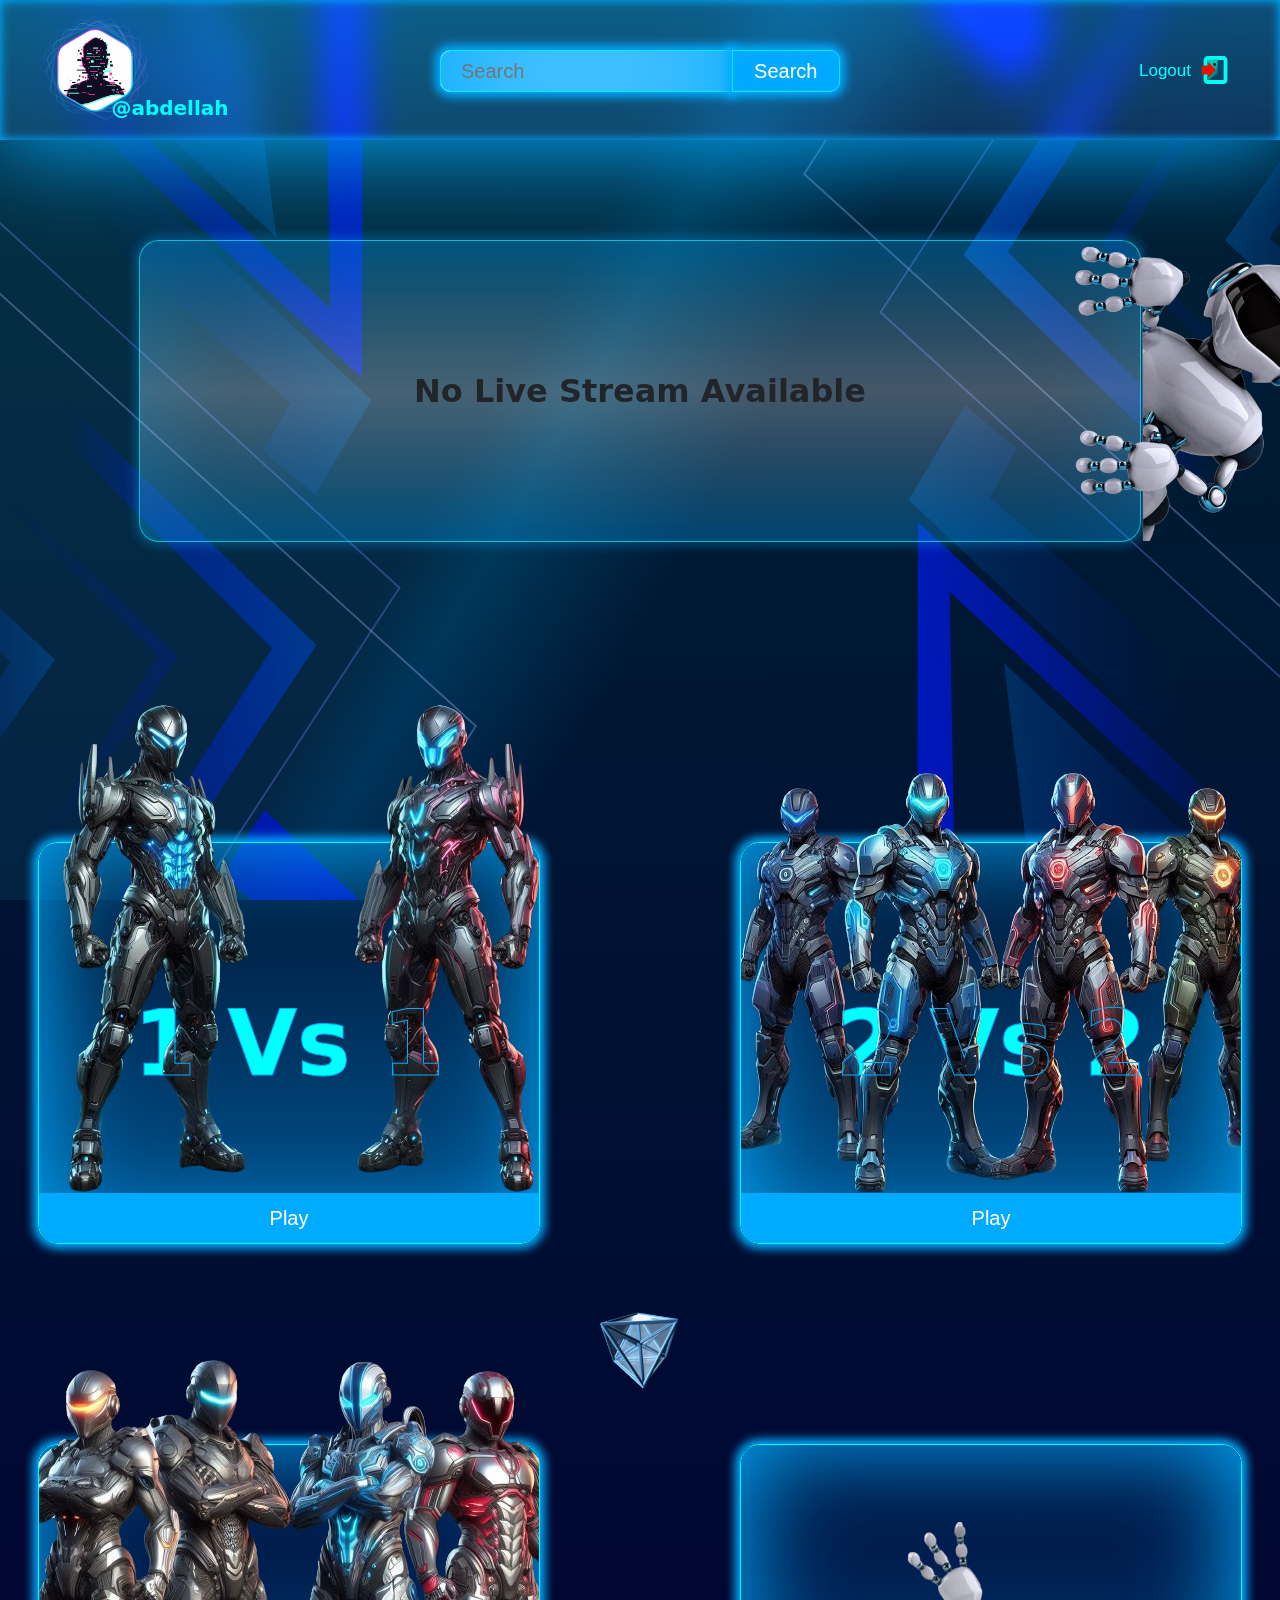
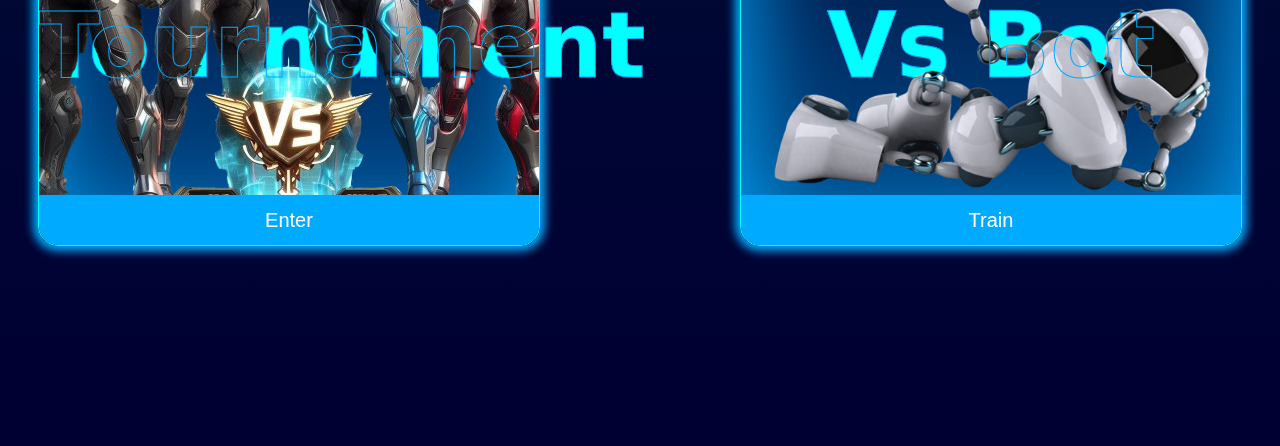
<file: app/index.html>
<!DOCTYPE html>
<html lang="en">
<head>
    <meta charset="UTF-8">
    <meta name="viewport" content="width=device-width, initial-scale=1.0">
    <title>Pong</title>
    <link rel="icon" href="../../app/assets/favicon.ico" type="image/x-icon">
    <link rel="stylesheet" href="css/home.css">
    <link rel="stylesheet" href="css/backgroundBody.css">
    <link href="https://fonts.cdnfonts.com/css/esporte-personal-use" rel="stylesheet">
    <link href="https://cdn.jsdelivr.net/npm/bootstrap@5.3.3/dist/css/bootstrap.min.css" rel="stylesheet" integrity="sha384-QWTKZyjpPEjISv5WaRU9OFeRpok6YctnYmDr5pNlyT2bRjXh0JMhjY6hW+ALEwIH" crossorigin="anonymous">
    <link rel="preconnect" href="https://fonts.googleapis.com">
    <link rel="preconnect" href="https://fonts.gstatic.com" crossorigin>
    <link href="https://fonts.googleapis.com/css2?family=Share+Tech&family=Share+Tech+Mono&display=swap" rel="stylesheet">
    <link href="https://fonts.cdnfonts.com/css/games" rel="stylesheet">
    <style >
        body {
            position: relative;
            height: 100vh;
            width:  100vw;
            position: relative;
            user-select: none;
            background: #000;
        }
        ::-webkit-scrollbar {
            display: none;
        }
        .bg {
            position: absolute;
            width: 100%;
            height: 100%;
            z-index: -2;
            background: linear-gradient(120deg, #000000 44%, rgb(0, 39, 49) 55%, #051414 60%)  no-repeat center center fixed;
            animation: animateColors 20s linear infinite;
        }
        /* .e {
            mask: url(#msk);
            border: 1px solid white;
        } */
        background-component {
            position: absolute;
            transform-style:none;
            width: 100%;
            height: 100%;
            top: 0;
            left: 0;
            z-index: -2;
        }

        @keyframes animateColors {
            0% {
                transform: rotate(0deg) scale(10);
            }
            100% {
                transform: rotate(360deg) scale(10);
            }
        }
        body .home * {
            transform-style: preserve-3d;
            padding: 0;
            margin: 0;
            /* transition: 0.5s ease-in-out; */
            /* border : 1px solid white;
            border-image: linear-gradient(-90deg, #ffffff3c 50%, transparent 100%) 1; */
        }

        body .home {
            position: relative;
            display: flex;
            justify-content: center;
            width: 100vw;
            height: 100vh;
            overflow-y: auto;
            backdrop-filter: blur(5px);
            perspective: 1000px; 
            overflow: auto;
        }
        .home main {
            position: relative;
            height: 100%;
            width: 100%;
            max-width: 1500px;
            display: flex;
            flex-direction: column;
            
            /* padding-top: 200px; */
            
        }
        .home main .searchContainer {
            position: relative;
            width: 100%;
            height: 100px;
            /* background: rgba(255, 255, 255, 0.5); */
            /* border: 1px solid white; */
            
            transform: rotateX(0deg) translateY(164px) translateZ(-533px);
        }
        .home main .searchContainer .search {
            position: absolute;
            bottom: 0;
            width: 100%;
            height: 573px;
            display: flex;
            flex-direction: column;
            justify-content: center;
            align-items: center;
            /* border-left: wheat 3px solid;
            border-right: wheat 3px solid; */
            box-shadow: 0 10px 10px rgb(0, 0, 0) inset,
                        0 -5px 10px rgb(0, 0, 0);

            /* background: rgba(109, 109, 109, 0.5); */
            /* background: rgba(255, 255, 255, 0.5); */
            /* border: 1px solid white; */
        }
        .home main .searchContainer .search .bgWrapper2 {
            position: absolute;
            width: 100%;
            height: 100%;
            overflow: hidden;
            z-index: -2;
        }
        .home main .searchContainer .search .bg2 {
            position: absolute;
            width: 100%;
            height: 100%;
            z-index: -2;
            opacity: 0.5;
            backdrop-filter: blur(15px); 
            /* background: linear-gradient(300deg, #000000 46%, #5c21c3 55%, #5c1a1a 60%)  no-repeat center center fixed; */
            background: #5c21c3;
            animation: animateColors3 20s linear infinite;
        }
        @keyframes animateColors3 {
            0% {
                background: #036cc2;
            }
            50% {
                background: #03c29955; 
            }
            70% {
                background: #03c29955; 
            }
            100% {
                background: #03c299;
            }
        }
        .home .navbar {
            position: absolute;
            width: 100%;
            z-index: 1;
        }
        main .mainContainer {
            position: relative;
            bottom: 0;
            display: flex;
            flex-direction: column;
            justify-content: center;
            align-items: center;
            /* overflow: hidden; */
            height: calc(100% - 100px);
            width: 100%;
            /* background: rgba(109, 109, 109, 0.5); */
            transform-style: preserve-3d;
            /* border-left: rgba(245, 222, 179, 0.268) 3px solid; */
            /* border-right: wheat 3px solid; */
            box-shadow: 0 -10px 10px rgb(0, 0, 0) inset,
                        0 5px 10px rgb(0, 0, 0);
            transform: rotateX(50deg) translateY(-85px);
            transition: 0.5s ease-in-out;
        }
        
        main .mainContainer > * {
            position: relative;
            display: flex;
            flex-direction: row;
            justify-content: center;
            padding: 0 15%;
            width: 100%;
            /* border: 1px solid white; */
        }

        main .game {
            position: relative;
        }
        .base {
            position: relative;
            display: flex;
            width: fit-content;
            height: fit-content;
            transform: scaleX(0.5) scaleY(0.5);
            transition: 0.5s ease-in-out;
        }
        .screen {
            position: absolute;
            display: flex;
            width: 500px;
            height: 300px;
            background: radial-gradient(ellipse at center, #ffffff3c 0%, #2989d800 50%, #ffffff00 100%);
            transition: 0.5s ease-in-out;
        }
        main .mainContainer .screen .content {
            position: absolute;
            width: 100%;
            height: 100%;
            /* -webkit-mas */
            clip-path: url(#msk);
            display: flex;
            flex-direction: row;
            justify-content: center;
            align-items: center;
            background-image: linear-gradient(0deg, #0000006d 0, #5c21c36d 5px);
            background-size: 100% 5px;
            transition: 0.7s ease-in-out 0.3s;
            transform: rotateX(-50deg) translateY(-150px);
            /* border: rgb(255, 3, 3) 1px solid; */
            /* text-shadow: 0 0 5px #000000; */
            animation: animateScreen 10s linear infinite;
        }
        main .mainContainer .screen .content #profileBg {
            position: absolute;
            width: 100%;
            height: 100%;
            object-fit: cover;
            filter: hue-rotate(200deg);
            object-position: center;
            opacity: 0.5;
            z-index: -1;
            animation: animateHue 10s linear infinite;
        }
        @keyframes animateHue {
            0% {
                filter: hue-rotate(0deg);
            }
            100% {
                filter: hue-rotate(360deg);
            }
        }
        @keyframes animateScreen {
            0% {
                background-position: 100% 100%;
            }
            100% {
                background-position: 100% 0%;
            }
        }
        .profile .screen, .tournament .screen {
            position: absolute;
            left: 14%;
            top: 100%;
            border-image: linear-gradient(-90deg, #ffffff3c 50%, transparent 100%) 1;
        }
        .leaderBoard .screen, .game .screen {
            position: absolute;
            right: 14%;
            border-image: linear-gradient(90deg, #95ed063c 50%, transparent 100%) 1;
        }
        .leaderBoard .base, .game .base {
            position: relative;
            left: 0%;
        }
        .tournament .base, .profile .base {
            position: relative;
            right: 0%;
            top: 100%;
        }
        .profile .screen, .profile .base {
            top: 120%;
        }
        .leaderBoard .screen, .leaderBoard .base {
            top: 20%;
        }
        .home main .bgWrapper {
            position: absolute;
            width: 100%;
            height: 100%;
            overflow: hidden;
            z-index: -2;
        }
        .home main .bg {
            position: absolute;
            width: 100%;
            height: 100%;
            z-index: -2;
            opacity: 0.5;
            backdrop-filter: blur(15px); 
            background: linear-gradient(300deg, #000000 46%, #03c299 55%, #1900ff 60%)  no-repeat center center fixed;
            animation: animateColors 20s linear infinite;
        }

        .boxx
        {
            position: absolute;
            left: 0;
            top: 0;
            width: 1px;
            height: 50px;
            background-color: rgb(255, 255, 255); /* Color of the first box */
            animation: moveStars 25s linear infinite;
        }
        .box
        {
            position: absolute;
            left: 0;
            top: 0;
            width: 1px;
            height: 50px;
            background-color: rgb(255, 255, 255); /* Color of the first box */
            animation: moveStars 25s linear infinite 2.9s;
        }
        .bgWrapper, .bgWrapper2 {
            position: absolute;
            left: 0;
            top: 0;
            width: 100%;
            height: 100%;
            overflow: hidden;
            z-index: -2;
        }
        #box2, #box22 {
            background-color: rgb(0, 255, 229); /* Color of the second box */
        }
        .searchBox {
            position: relative;
            display: flex;
            flex-direction: row;
            justify-content: center;
            align-items: center;
            width: 100%;
            height: 100%;
            /* border: 1px solid white; */
        }
        .searchContainer .search > img {
            position: absolute;
            top: 0;
            width: 100%;
            /* height: 400px; */
            transform: translateY(-100%);
            /* border : 1px solid white; */
            filter: hue-rotate(60deg);
        }
        .searchContainer .search > img:nth-child(2) {
            transform: translateY(-100%) translateX(-44.25%);
        }
        .searchContainer .search > img:nth-child(3) {
            transform: translateY(-100%) translateX(44.25%);
        }
        .searchContainer .search > img:nth-child(4) {
            top: 0;
            left: 0;
            height: 100px;
            width: 100px;
            z-index: 1;
            /* border : 1px solid white; */
            transform: none;
            cursor: pointer;
            animation: animateHue 10s linear infinite;
        }
        .searchContainer .search > img:nth-child(4):hover {
            transform: scale(1.1);
        }
        .searchContainer .search > img:nth-child(4):active {
            transform: scale(0.9);
        }
        

        .form-controler {
            width: 300px;
            height: 50px;
            border-radius: 5px;
            border: 1px solid #00fbff;
            background: rgba(255, 255, 255, 0.1);
            color: #00e5ff;
            text-shadow: 0 0 5px #0000008f;
            box-shadow: 0 0 10px #00fbff8f inset,
                        0 0 10px #00fbff8f;

            font-size: 30px;
            text-indent: 10px;
        }
        .form-controler::placeholder {
            color: #00e5ff46;
            text-shadow: 0 0 5px #0000008f;
        }
        .profiles {
            position: relative;
            
            /* flex-direction: grid; */
            justify-content: center;
            align-items: center;
            width: 70%;
            height: 600%;
            overflow-y: auto;
            /* border: 1px solid white; */
            box-shadow: 0 0 10px #0000008f inset,
                        0 -6px 10px #00fbff36,
                        0 0 100px #0000007b;
        }
        .profiles .profileWrapper {
            position: relative;
            width: 100%;
            /* height: 100%; */
            display: grid;
            gap: 70px;
            grid-template-columns: repeat(auto-fit, minmax(300px, 1fr));
            margin: 50px 0 100px 0;
            /* background: rgba(255, 255, 255, 0.1); */
        }
        .profiles .profileWrapper .profile {
            position: relative;
            width: 200px;
            height: 300px;
            /* background: rgba(255, 255, 255, 0.1); */
            /* box-shadow: 0 0 10px #0000008f inset,
                        0 -6px 10px #00fbff36,
                        0 0 100px #0000007b; */
            margin: 0 50px;
            transform: rotateX(0deg) translateY(0px);
            transition: 0.5s ease-in-out;
        }
        .profiles .profileWrapper .profile .avatar {
            position: relative;
            width: 100%;
            height: 70%;
            display: flex;
            justify-content: center;
            align-items: center;
            /* border: 1px solid white; */
        }
        .profiles .profileWrapper .profile .info {
            position: relative;
            /* width: 100%; */
            height: 30%;
            cursor: pointer;
            /* height: 100%; */
            /* display: flex;
            flex-direction: column;
            justify-content: center;
            align-items: center; */
            /* border: 1px solid white; */
        }
        .profiles .profileWrapper .profile .info img {
            position: absolute;
            top: 0;
            width: 100%;
            height: 100%;
            filter: hue-rotate(60deg);
        }
        .profiles .profileWrapper .profile .avatar img {
            position: absolute;
            height: 100%;
            top: 0;
            object-fit: cover;
            object-position: center;
            filter: hue-rotate(60deg);
        }
        .profiles .profileWrapper .profile .avatar .avatarInfo {
            position: absolute;
            width: 66%;
            height: 90%;
            clip-path: url(#userMask);
            background: rgb(255, 0, 0);
            backdrop-filter: blur(5px);
            z-index: -1;
        }
        .profiles .profileWrapper .profile .avatar .avatarInfo img {
            position: relative;
            top: 0;
            left: 0;
            width: 100%;
            height: 50%;
            object-fit: cover;
            object-position: center;
            filter: hue-rotate(60deg);
        }
        .profiles .profileWrapper .profile .avatar .avatarInfo svg{
            position: absolute;
            top: -5%;
            left: -10%;
            width: 100%;
            height: 100%;
            fill: #00e5ff;
            /* border: 1px solid white; */
        }
        .profiles .profileWrapper .profile .info .infoWrapper {
            position: absolute;
            width: 100%;
            height: 100%;
            display: flex;
            justify-content: center;
            align-items: center;
            color: #00e5ff;
            /* border: 1px solid white; */
        }
        .home > img {
            position: absolute;
        }
        @keyframes moveStars {
            0% { transform: translateY(0); }
            100% { transform: translateY(5000px); } /* Adjust the value as needed */
        }
        @media screen and (max-width: 1400px){
            .profile .screen, .tournament .screen, .tournament .base, .profile .base {
                top : 0;
            }
            .profile .screen, .profile .base {
                top: 0%;
            }
            .leaderBoard .screen, .leaderBoard .base {
                top: 0%;
            }
        }
        @media screen and (max-width: 1080px){
            main .mainContainer {
                transform: rotateX(0deg) translateY(0px);
                transition: 0.5s ease-in-out 0.2s;
            }
            main .mainContainer .screen .content {
                transform: rotateX(0deg) translateY(0px);
                transition: 0.5s ease-in-out;
            }
        }
    </style>
</head>
<body>
    <script src="js/components/profile.js"></script>
    <script src="js/components/gameGate.js"></script>
    <script src="js/components/tournamentGate.js"></script>
    <script src="js/components/dashboard.js"></script>
    <script src="js/components/router.js"></script>
    <script src="js/utils/backgroundBody.js"></script>
    <script>
        
        // openProfilePopup(0);
        // createGates();
        // createtouranmentGate();
        // createDashboard(0);
        
    </script>
</body>
</html>
</file>
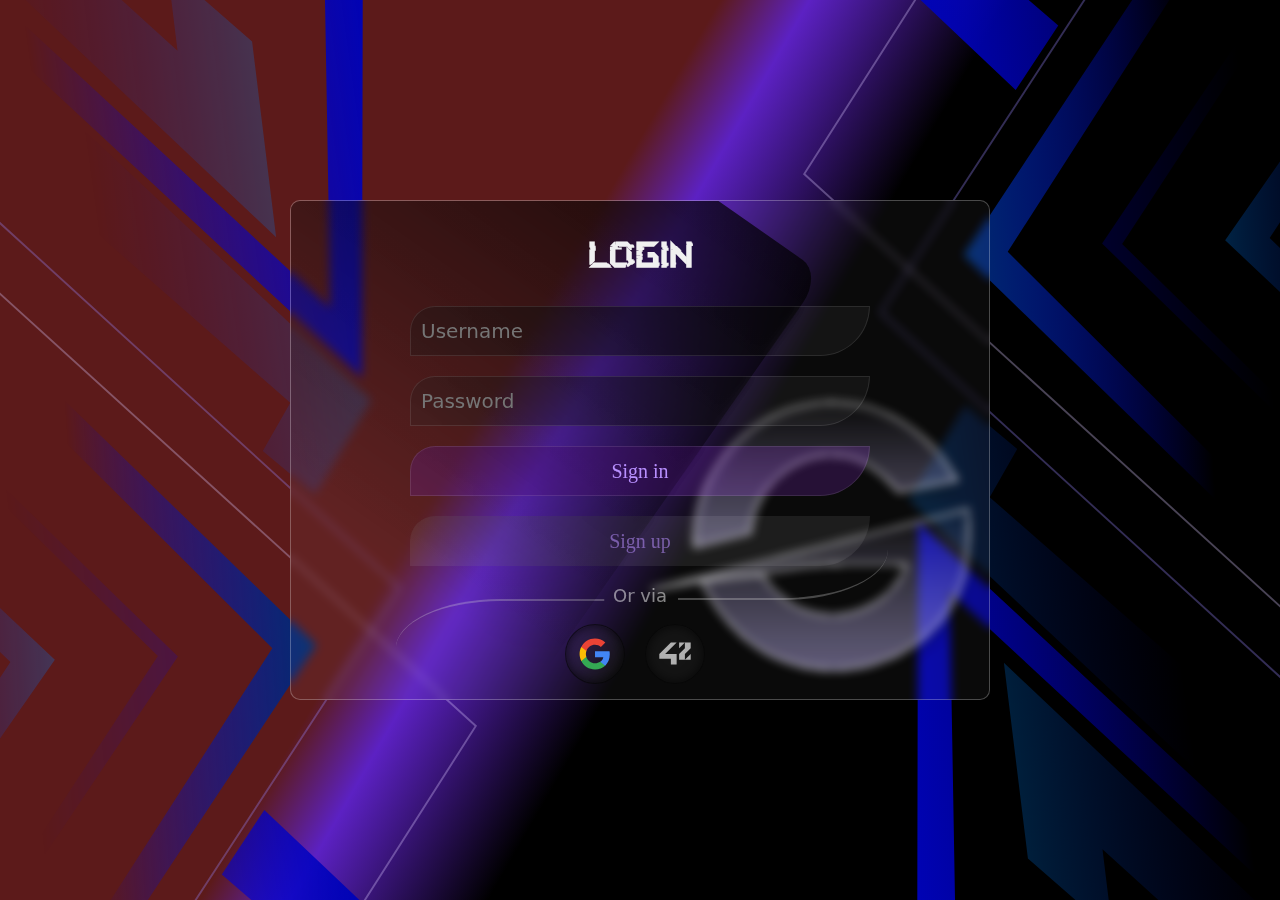
<file: app/auth.html>
<!DOCTYPE html>
<html lang="en">
<head>
    <meta charset="UTF-8">
    <meta name="viewport" content="width=device-width, initial-scale=1.0">
    <title>Pong</title>
    <link rel="icon" href="../../app/assets/favicon.ico" type="image/x-icon">
    <link rel="stylesheet" href="css/home.css">
    <link rel="stylesheet" href="css/backgroundBody.css">
    <link href="https://cdn.jsdelivr.net/npm/bootstrap@5.3.3/dist/css/bootstrap.min.css" rel="stylesheet" integrity="sha384-QWTKZyjpPEjISv5WaRU9OFeRpok6YctnYmDr5pNlyT2bRjXh0JMhjY6hW+ALEwIH" crossorigin="anonymous">
    <style >
        body {
            height: 100vh;
            width: 100vw;
            position: relative;
            user-select: none;
        }
        .bg {
            position: absolute;
            width: 100%;
            height: 100%;
            z-index: -2;
            background: linear-gradient(120deg, #000000 44%, #5c21c3 55%, #5c1a1a 60%)  no-repeat center center fixed;
            animation: animateColors 20s linear infinite;
        }
        background-component {
            position: absolute;
            width: 100%;
            height: 100%;
            top: 0;
            left: 0;
            z-index: -2;
        }
        @keyframes animateColors {
            0% {
                transform: rotate(0deg) scale(10);
            }
            100% {
                transform: rotate(360deg) scale(10);
            }
        }
    </style>
</head>
<body>
    <img src="../../app/assets/logo.svg" alt="logo" class="logo">
    <div class="signIn">
        <span></span>
        <h1 class="title">LOGIN</h1>
        <div class="anotherContainer">
            <div class="sign"><img src="../../app/assets/images/goolge.svg" alt="google" class="google" onclick="window.location.href = 'http:\/\/localhost:3000/auth/google'"></div>
            <div class="sign"><img src="../../app/assets/images/42.svg" alt="42" class="school42" onclick="window.location.href = 'http:\/\/localhost:3000/auth/42'"></div>
            <div class="form">
                <form id="formElement">

                    <input required type="text" name="username" placeholder="Username" class="username">
                    <input type="email" name="email" placeholder="Email" class="email">
                    <input required type="password" name="password" placeholder="Password" class="password">
                    <div>
                        <input type="submit" value="Sign in" class="submit" onclick="submitForm()">
                        <input type="button" value="Sign up" class="submit2" onclick="handleChangeForm()" >
                    </div>
                </form>
            </div>
        </div>
        <em></em>
        <label>Or via</label>
        <style src="css/home.css"></style>
        <script>
            let span = document.querySelector('span');
            let sign = document.querySelectorAll('.sign');

            document.addEventListener('mousemove', function(e){
                let x = e.clientX;
                let y = e.clientY;
                span.style.background = `linear-gradient(${x / 90 + y / 90 + 90}deg, rgba(255, 255, 255, 0) 30%, rgba(0, 0, 0, 0.7) 100%)`;
                sign.forEach((el) => {
                    el.style.background = `linear-gradient(${x / 20 + y / 20 + 90}deg, rgba(255, 255, 255, 0) 30%, rgba(0, 0, 0, 0.7) 100%)`;
                });
            });
            const formElement = document.querySelector('#formElement');
            const form = document.querySelector('.form');
            const submit = document.querySelector('.submit');
            const submit2 = document.querySelector('.submit2');
            const username = document.querySelector('.username');
            const email = document.querySelector('.email');
            const password = document.querySelector('.password');

            let signIn = true;
            
            handleChangeForm = () => {

                if (submit2.value === 'Sign up') {
                    email.required = true;
                    submit2.value = 'Sign in';
                    submit.value = 'Sign up';
                    username.placeholder = 'Username';
                    password.placeholder = 'Password';
                    email.style.display = 'block';
                    form.classList.add('form2');
                    signIn = false;
                } else {
                    email.required = false;
                    submit2.value = 'Sign up';
                    submit.value = 'Sign in';
                    username.placeholder = 'Username';
                    password.placeholder = 'Password';
                    email.style.display = 'none';
                    form.classList.remove('form2');
                    signIn = true;
                }
                submit.style.transition = '0s';
                submit2.style.transition = '0s';
            }
            function submitForm() {
                if (signIn) {
                    formElement.method = 'POST';
                    formElement.action = 'http://localhost:3000/auth/signin';
                    formElement.submit();

                } else {
                    formElement.method = 'POST';
                    formElement.action = 'http://localhost:3000/auth/signup';
                    formElement.submit();
                }
            }
        </script>
    </div>
    <script src="js/utils/backgroundBody.js"></script>
</body>
</html>
</file>
<file: app/css/home.css>
@font-face {
    font-family: 'Robot';
    src: url("../../app/assets/fonts/fobot/Sdglitchrobotdemo-GOPdO.ttf");
}

@font-face {
    font-family: 'Robot2';
    src: url("../../app/assets/fonts/fbot2/SdglitchdemoRegular-YzROj.ttf");
}


.signIn {
    position: absolute;
    top: 50%;
    left: 50%;
    transform: translate(-50%, -50%);
    width: 700px;
    height: 500px;
    background: #ffffff0a;
    border-radius: 10px;
    border: 1px solid rgba(255, 255, 255, 0.261);
    overflow: hidden;
    backdrop-filter:  blur(5px);
    
}

.signIn .signInBg {
    position: absolute;
    top: 50%;
    left: 50%;
    transform: translate(-50%, -50%);
}    

.signIn span:nth-of-type(1) {
    position: absolute;
    top: 0;
    left: 0;
    width: 100%;
    height: 100%;
    background: linear-gradient(90deg, rgba(255, 255, 255, 0) 30%, rgba(0, 0, 0, 0.7) 100%);
    border-radius: 5%;
    z-index: -1;
    transform : rotate(-55deg) translateX(-100px) translateY(-200px);
}

.signIn .model1 {
    position: absolute;
    z-index: -1;
    opacity: 0.2;
    left: 200px;
    bottom: -185px;
}

.logo {
    position: absolute;
    top: calc(50% + 100px);
    left: calc(50% + 170px);
    transform: translate(-50%, -50%);
    height: 300px;
}

.signIn h1.title {
    position: absolute;
    top: 30px;
    left: 50%;
    transform: translateX(-50%);
    color: rgb(240, 240, 240);
    font-size: 40px;
    font-weight: bolder;
    text-align: center;
    font-family: 'Robot';
}

.signIn h2.subtitle {
    position: absolute;
    top: 200px;
    left: 50%;
    transform: translateX(-50%);
    color: white;
    font-size: 40px;
    font-weight: lighter;
    text-align: center;
    display: none;
}
.anotherContainer {
    position: absolute;
    bottom: 10px;
    left: 50%;
    transform: translate(-50%, 0);
    /* width: 100%;
    height: 100%; */
    display: flex;
    gap: 10px;
    justify-content: center;
    align-items: center;
    /* border: 1px solid rgba(221, 0, 0, 0.628); */
}
.signIn .anotherContainer .sign {
    display: flex;
    justify-content: center;
    align-items: center;
    position: relative;
    margin: 10px;
    /* top: 60%;
    left: 50%;
    transform: translate(-50%, -50%); */
    /* width: 200px; */
    width: 50px;
    height: 50px;
    border: 1px solid rgba(0, 0, 0, 0.628);
    border-radius: 50%;
    backdrop-filter: blur(1px);
    background: #ffffff00;
    box-shadow: inset 0 0 10px 0px #000000b3;
    transform: scale(1.2);
    transform-style: preserve-3d;
    perspective: 1000px;
}

.signIn .anotherContainer .sign:hover {
    transition: 0.2s ease-in-out;
    transform: scale(1.4);
}

.signIn .anotherContainer .sign:active {
    transition: 0s ease-in-out;
    transform: scale(1.1);
}


.signIn .anotherContainer .sign img {
    height: 60%;
    object-fit: cover;
}
.signIn .anotherContainer .sign:hover img {
    transform: scale(1.2);
    /* transition: 0.1s ease-in-out; */
}
.signIn .anotherContainer .sign:active img {
    transform: scale(1);
    transition: 0.1s ease-in-out;
}

.form form {
    position: absolute;
    top: 110%;
    left: 50%;
    transform: translate(-50%, -150%);
    width: 500px;
    padding: 0 20px;
    display: flex;
    flex-direction: column;
    gap: 20px;
    /* border: 1px solid rgba(255, 255, 255, 0.1); */
}
.form form div {
    position: relative;
    /* top: 100%; */
    left: 50%;
    transform: translate(-50%, 0);
    width: 500px;
    padding: 0 20px;
    display: flex;
    flex-direction: column;
    gap: 20px;
    /* border: 1px solid rgba(255, 255, 255, 0.1); */
}
/* .form div form {
    position: relative;

    padding: 20px 0;
} */

.form2 form div {
    position: relative;
    width: 100%;
    display: flex;
    flex-direction: column;
    flex-wrap: wrap;
    height: 50px;
    /* border: 1px solid rgba(255, 255, 255, 0.1); */
    /* background: #ffffff00; */
    /* backdrop-filter: blur(5px); */
    /* border-radius: 50px 0px 100px 0px ; */
    align-items: center;
    justify-content: space-between;
    padding: 0 0;
    gap: 0px;
}

.form form input {
    width: 100%;
    height: 50px;
    padding: 0 10px;
    border: 1px solid rgba(255, 255, 255, 0.1);
    background: #ffffff00;

    backdrop-filter: blur(5px);
    color: white;
    font-size: 20px;
    border-radius: 50px 0px 100px 0px ;
    outline: none;
}

.form form input.email{
    display: none;
}

.form form .submit {
    width: 100%;
    height: 50px;
    padding: 0 10px;
    border: 1px solid rgba(255, 255, 255, 0.1);
    background: #9000ff25;

    backdrop-filter: blur(5px);
    color: rgb(185, 144, 255);
    font-size: 20px;
    border-radius: 50px 0px 100px 0px ;
    font-family: '';
    outline: none;
}

.form form .submit2 {
    width: 100%;
    height: 50px;
    padding: 0 10px;
    border: 1px solid rgba(255, 255, 255, 0);
    background: #ffffff0a;

    backdrop-filter: blur(5px);
    color: rgba(185, 144, 255, 0.556);
    font-size: 20px;
    border-radius: 50px 0px 100px 0px ;
    font-family: '';
    outline: none;
}

.form2 form .submit {
    width: 50%;
    border-radius: 100px 0px 100px 0px ;
}

.form2 form .submit2 {
    width: 50%;
    border-radius: 100px 0px 100px 0px ;
}

.form form .submit:hover, .form form .submit2:hover {
    box-shadow: 0 0 10px 0px #00000089;
    background: #c982ff45;
    backdrop-filter: blur(5px);
    color: rgb(255, 255, 255);
    transition: 0.2s ease-in-out;
    transform: scale(1.01);

}

.form form .submit:active, .form form .submit2:active {
    box-shadow: 0 0 10px 0px #00000089;
    background: #c982ff45;
    backdrop-filter: blur(5px);
    color: rgb(255, 255, 255);
    transition: 0s ease-in-out;
    transform: scale(0.98);

}

.form form input::placeholder {
    font-size: 20px;
}


.signIn em {
    position: absolute;
    bottom: 20%;
    left: 45%;
    width: 30%;
    transform: translate(-100%, 100%);
    color: rgba(255, 255, 255, 0.5);
    font-size: 20px;
    font-weight: lighter;
    text-align: center;
    border-top: 2px solid rgba(215, 215, 215, 0.307);
    height: 100px;
    border-radius: 50% 0 0 0;
    z-index: -3;
}

.signIn em::after {
    content: '';
    position: absolute;
    top: 50%;
    left: 100%;
    transform: translate(35%, -150%);
    width: 100%;
    height: 1px;
    border-bottom: 2px solid rgba(215, 215, 215, 0.307);
    height: 100px;
    border-radius: 0 0 50% 0;
    z-index: -3;
}

.signIn label {
    position: absolute;
    bottom: 18%;
    left: 50%;
    transform: translate(-50%, 0);
    color: rgba(255, 255, 255, 0.5);
    font-size: 18px;
    font-weight: lighter;
    text-align: center;
    /* border: 1px solid rgba(215, 215, 215, 0.307); */
}
</file>
<file: app/css/backgroundBody.css>
.svgsContainer {
    position: fixed;
    overflow: hidden;
    height: 100%;
    width: 100%;
    opacity: 1;
    z-index: 1;
}

.svgsContainer:nth-of-type(1) {
    transform: rotateX(180deg) rotateY(180deg);
}

.svgsContainer .svgBg {
    position : absolute;
    width: 30%;
    margin: 10px;
    height: 400px;
    right: 0;
    top: 0;
}
.svgsContainer .svgBg:hover {
    transform: scale(10);
}
.svgsContainer .svgBg svg  path {
    fill: red;
}
.svgsContainer .svgBg#to32 {
    left: 0;
    top: 1000px;
    transform: rotate(-9deg) scale(1.2);
    animation: trAnimation5 6s infinite;
}
.svgsContainer .svgBg#to33{
    left: 0;
    top: 850px;
    transform: rotate(-8deg) scale(1.2);
    animation: trAnimation4 6s infinite;
}
.svgsContainer .svgBg#to34{
    left: 0;
    top: 450px;
    transform: rotate(-4deg) scale(1.5) translateX(-10px);
    animation: trAnimation1 6s infinite;
}
.svgsContainer .svgBg#to35 {
    left: -200px;
    top: 320px;
    transform: rotate(-7.7deg) scale(4);
    animation: trAnimation2 12s infinite;
}
.svgsContainer .svgBg#to36 {
    left: -40px;
    top: 450px;
    transform: rotate(-6deg) translateX(-70px);
    animation: trAnimation1 8s infinite;
}
.svgsContainer .svgBg#to37 {
    left: -100px;
    top: 450px;
    transform: rotate(-3deg) translateX(-140px);
    animation: trAnimation1 10s infinite;
}
.svgsContainer .svgBg#to38 {
    left: -200px;
    top: 320px;
    transform: rotate(-7deg) scale(4);
    animation: trAnimation3 12s infinite;
}
.svgsContainer .svgBg#to39 {
    left: 0;
    top: -10px;
    transform: rotate(-8deg);
    animation: trAnimation6 12s infinite;
}
.svgsContainer .svgBg#to40 {
    left: 0;
    top: 100px;
    transform: rotate(-8deg);
    animation: trAnimation7 8s infinite;
}
.svgsContainer .svgBg#to41 {
    left: -100px;
    top: -150px;
    transform: rotate(-7deg);
    animation: trAnimation8 6s infinite;
}
.svgsContainer #gradient1 stop {
    animation: gradientAnimation1 6s infinite;
}
.svgsContainer #gradient01 stop {
    animation: gradientAnimation1 9s infinite;
}
.svgsContainer #gradient2 stop {
    animation: gradientAnimation2 3s infinite;
}
.svgsContainer #gradient3 stop {
    animation: gradientAnimation3 4s infinite;
}
.svgsContainer #gradient4 stop {
    animation: gradientAnimation4 5s infinite;
}
.svgsContainer #gradient5 stop {
    animation: gradientAnimation5 8s infinite;
}
.svgsContainer #gradient6 stop {
    animation: gradientAnimation6 7s infinite;
}

@keyframes trAnimation1 {
    0% {
        left : 0;
    }
    50% {
        left : 10px;
    }
    75% {
        left : 50px;
    }
    100% {
        left : 0;
    }
}

@keyframes trAnimation2 {
    0% {
        left: -200px;
        top: 320px;
    }
    25% {
        left: -170px;
        top: 270px;
    }
    100% {
        left: -200px;
        top: 320px;
    }
}

@keyframes trAnimation3 {
    0% {
        left: -190px;
        top: 320px;
    }
    25% {
        left: -220px;
        top: 360px;
    }
    100% {
        left: -190px;
        top: 320px;
    }
}

@keyframes trAnimation4 {
    0% {
        left: 0;
        top: 850px;
    }
    25% {
        left: 30px;
        top: 800px;
    }
    100% {
        left: 0;
        top: 850px;
    }
}

@keyframes trAnimation5 {
    0% {
        left: 0;
        top: 1000px;
    }
    75% {
        left: -30px;
        top: 1050px;
    }
    100% {
        left: 0;
        top: 1000px;
    }
}

@keyframes trAnimation6 {
    0% {
        left: 0;
        top: -10px;
    }
    20% {
        left: 0;
        top: -10px;
    }
    50% {
        left: 100px;
        top: 80px;
    }
    80% {
        left: 0;
        top: -10px;
    }
    100% {
        left: 0;
        top: -10px;
    }
}

@keyframes trAnimation7 {
    0% {
        left: 150px;
        top: 240px;
    }
    30% {
        left: 0px;
        top: 90px;
    }
    60% {
        left: 0px;
        top: 90px;
    }
    100% {
        left: 150px;
        top: 240px;
    }
}

@keyframes trAnimation8 {
    0% {
        left: -100px;
        top: -150px;
    }
    20% {
        left: -100px;
        top: -150px;
    }
    50% {
        left: -50px;
        top: -100px;
    }
    80% {
        left: -100px;
        top: -150px;
    }
    100% {
        left: -100px;
        top: -150px;
    }
}

@keyframes gradientAnimation1 {
    0% {
        stop-color: rgb(93, 45, 110);
    }
    50% {
        stop-color: rgb(220, 125, 255);
    }
    100% {
        stop-color: rgb(93, 45, 110);
    }
}

@keyframes gradientAnimation2 {
    0% {
        stop-color: rgba(187, 0, 255, 0.537);
    }
    50% {
        stop-color: rgb(95, 0, 129);
    }
    100% {
        stop-color: rgba(187, 0, 255, 0.537);
    }
}

@keyframes gradientAnimation3 {
    0% {
        stop-color: rgba(187, 0, 255, 0.537);
    }
    50% {
        stop-color: rgba(187, 0, 255, 0.291);
    }
    100% {
        stop-color: rgba(187, 0, 255, 0.17);
    }
}

@keyframes gradientAnimation4 {
    0% {
        stop-color: rgba(224, 139, 255, 0.537);
    }
    50% {
        stop-color: rgba(187, 0, 255, 0.537);
    }
    100% {
        stop-color: rrgba(224, 139, 255, 0.537);
    }
}

@keyframes gradientAnimation5 {
    0% {
        stop-color: rgba(62, 2, 84, 0.537);
    }
    50% {
        stop-color: rgba(187, 0, 255, 0.537);
    }
    100% {
        stop-color: rgba(62, 2, 84, 0.537);
    }
}

@keyframes gradientAnimation6 {
    0% {
        stop-color: rgba(62, 2, 84, 0.537);
    }
    50% {
        stop-color: rgba(187, 0, 255, 0.537);
    }
    100% {
        stop-color: rgba(62, 2, 84, 0.537);
    }
}
</file>
